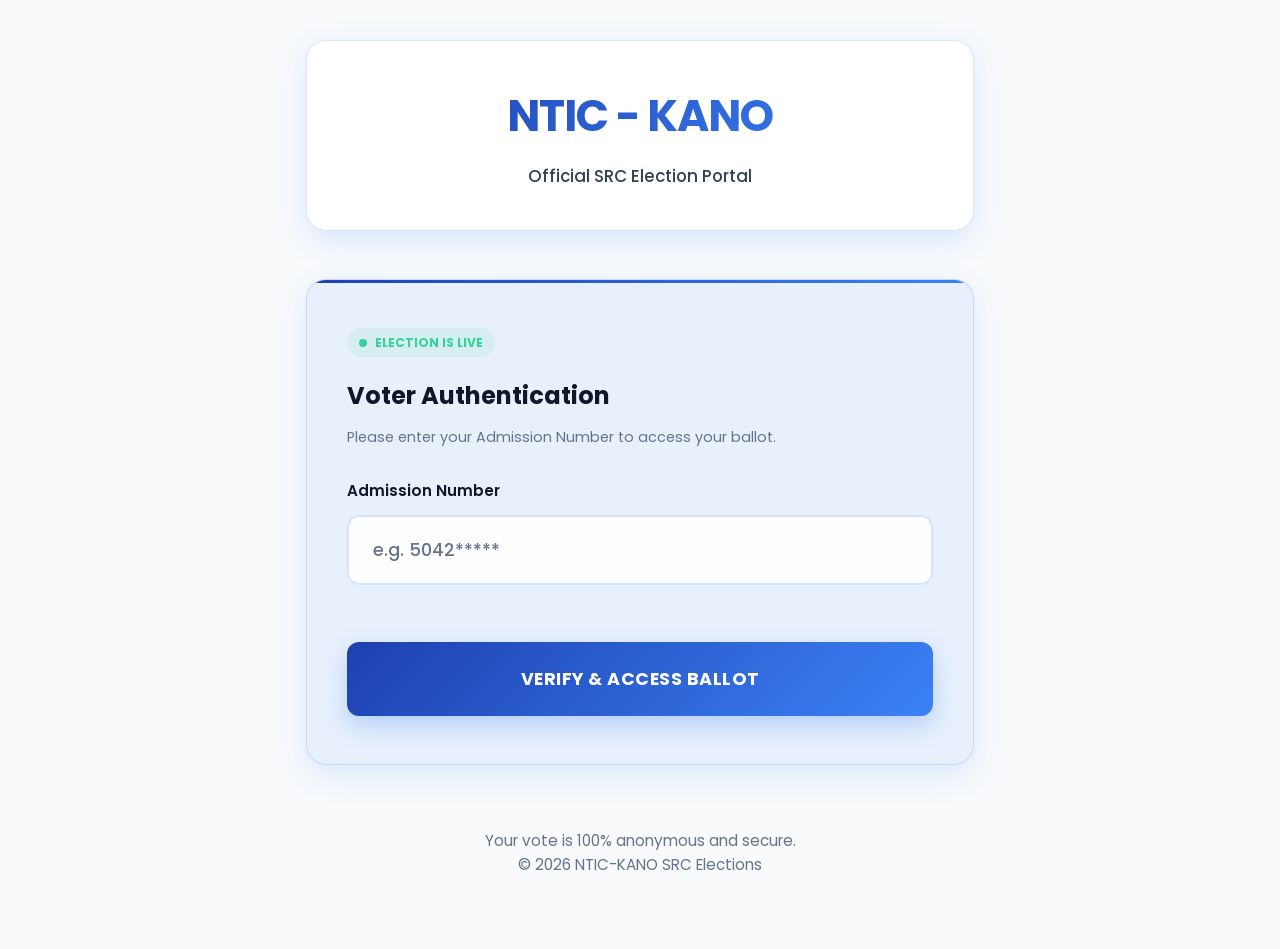
<file: index.html>
<!DOCTYPE html>
<html lang="en">
<head>
    <meta charset="UTF-8">
    <title>Login - NTIC Voting</title>
    <link rel="stylesheet" href="style.css">
    <style>
        .live-badge {
            display: inline-flex; align-items: center; gap: 8px;
            background: rgba(52, 211, 153, 0.1); color: #34d399;
            padding: 5px 12px; border-radius: 20px; font-size: 0.75rem;
            font-weight: 700; margin-bottom: 20px; text-transform: uppercase;
        }
        .pulse {
            width: 8px; height: 8px; background: #34d399; border-radius: 50%;
            box-shadow: 0 0 0 0 rgba(52, 211, 153, 0.7); animation: pulse-green 2s infinite;
        }
        @keyframes pulse-green {
            0% { transform: scale(0.95); box-shadow: 0 0 0 0 rgba(52, 211, 153, 0.7); }
            70% { transform: scale(1); box-shadow: 0 0 0 10px rgba(52, 211, 153, 0); }
            100% { transform: scale(0.95); box-shadow: 0 0 0 0 rgba(52, 211, 153, 0); }
        }
        .input-group { text-align: left; margin-top: 20px; }
        .error-msg { color: #fb7185; font-size: 0.85rem; margin-top: 8px; min-height: 1.2em; font-weight: 500; }
        
        input[type=number]::-webkit-inner-spin-button, 
        input[type=number]::-webkit-outer-spin-button { 
            -webkit-appearance: none; margin: 0; 
        }
    </style>
</head>
<body>
<div class="container">
    <header>
        <h1>NTIC - KANO</h1>
        <p>Official SRC Election Portal</p>
    </header>

    <div class="card">
        <div class="live-badge">
            <div class="pulse"></div>
            Election is Live
        </div>
        
        <h2 style="margin-bottom: 10px;">Voter Authentication</h2>
        <p style="color: var(--text-muted); font-size: 0.9rem; margin-bottom: 30px;">
            Please enter your Admission Number to access your ballot.
        </p>

        <div class="input-group">
            <label for="studentId">Admission Number</label>
            <input type="text" id="studentId" 
                   placeholder="e.g. 5042*****" 
                   inputmode="numeric" 
                   pattern="[0-9]*"
                   autocomplete="off">
            <p id="error" class="error-msg"></p>
        </div>

        <button id="loginBtn" onclick="startVoting()">Verify & Access Ballot</button>
    </div>

    <footer>
        <p>Your vote is 100% anonymous and secure.</p>
        <p>© 2026 NTIC-KANO SRC Elections</p>
    </footer>
</div>

<script>
const SCRIPT_URL = "https://script.google.com/macros/s/AKfycbxNxFMBm7hTPdO9BTmnx0QUB9BTneG9lnBcB6VundIrC0-zDINYnukwjw6XiV4eNmfT/exec";

async function startVoting() {
    const idInput = document.getElementById("studentId");
    const errorDiv = document.getElementById("error");
    const btn = document.getElementById("loginBtn");
    const id = idInput.value.trim();

    errorDiv.innerText = "";
    idInput.style.borderColor = "rgba(255, 255, 255, 0.1)";

    if (!id) {
        errorDiv.innerText = "⚠ Admission Number is required.";
        idInput.style.borderColor = "#fb7185";
        return;
    }

    if (isNaN(id)) {
        errorDiv.innerText = "⚠ Please enter a valid numerical ID.";
        idInput.style.borderColor = "#fb7185";
        return;
    }

    btn.innerText = "Verifying ID...";
    btn.disabled = true;

    try {
        const response = await fetch(`${SCRIPT_URL}?id=${encodeURIComponent(id)}`);
        const result = await response.json();

        if (result.valid) {
            localStorage.setItem("currentVoter", id);
            window.location.href = "vote.html";
        } else {
            errorDiv.innerText = "❌ " + (result.message || "Access Denied.");
            idInput.style.borderColor = "#fb7185";
            btn.disabled = false;
            btn.innerText = "Verify & Access Ballot";
        }
    } catch (e) {
        errorDiv.innerText = "⚠ Connection error. Check your network and try again.";
        btn.disabled = false;
        btn.innerText = "Verify & Access Ballot";
    }
}

document.getElementById("studentId").addEventListener("keypress", (e) => {
    if (e.key === "Enter") startVoting();
});
</script>
</body>
</html>
</file>
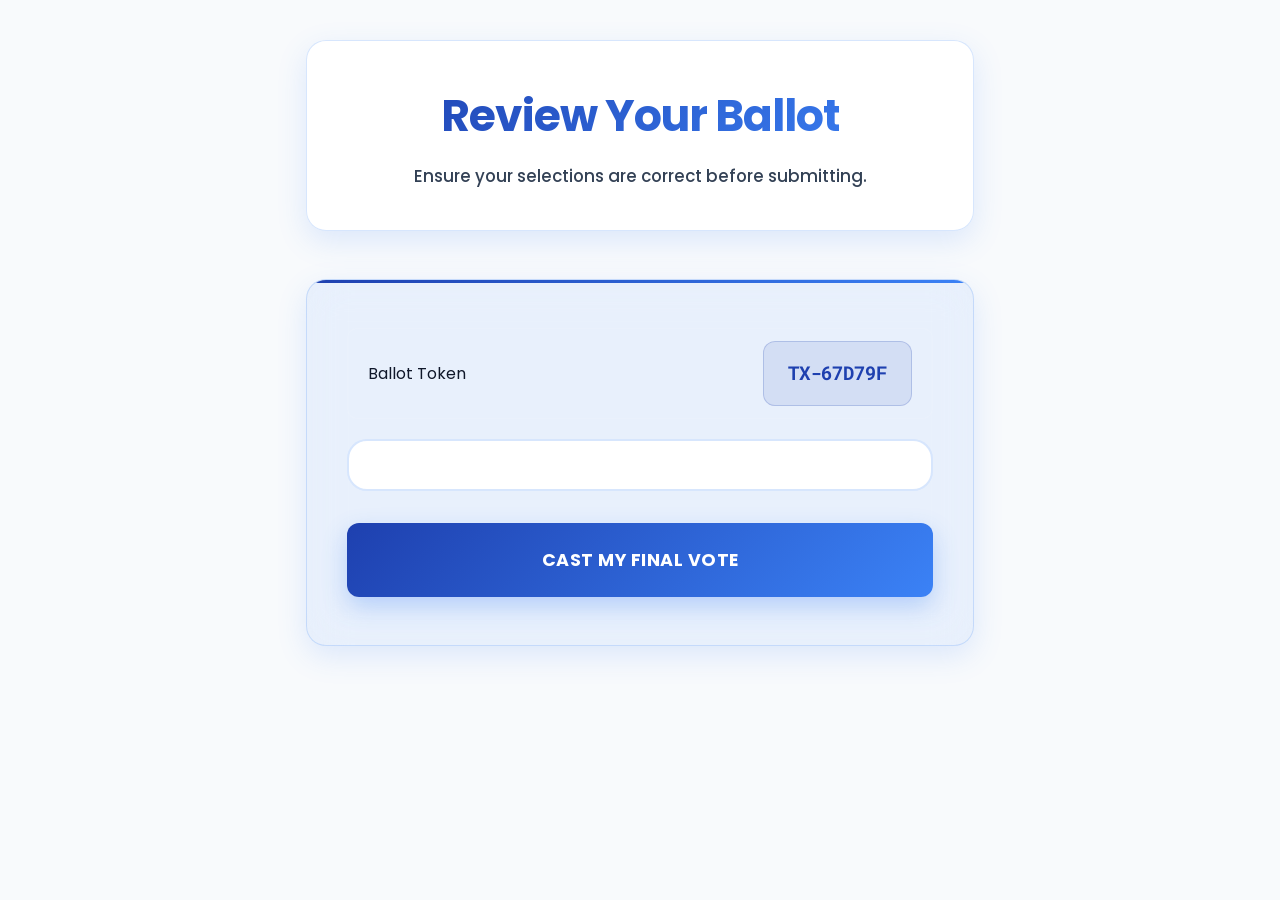
<file: confirm.html>
<!DOCTYPE html>
<html lang="en">
<head>
    <meta charset="UTF-8">
    <title>Review Your Ballot - NTIC</title>
    <link rel="stylesheet" href="style.css">
</head>
<body>
<div class="container">
    <header>
        <h1>Review Your Ballot</h1>
        <p>Ensure your selections are correct before submitting.</p>
    </header>

    <div class="card">
        <div style="display: flex; justify-content: space-between; align-items: center; background: rgba(255, 255, 255, 0.03); padding: 12px 20px; border-radius: 10px; margin-bottom: 20px; border: 1px solid rgba(255, 255, 255, 0.05);">
            <span>Ballot Token</span>
            <span style="font-family: monospace; color: var(--primary); font-weight: bold;" id="ballotToken"></span>
        </div>

        <div id="receiptList" style="background: rgba(15, 23, 42, 0.4); border: 1px solid rgba(255, 255, 255, 0.1); border-radius: 16px; overflow: hidden; margin-bottom: 20px;">
            </div>

        <button id="submitBtn" onclick="submitVote()">Cast My Final Vote</button>
    </div>
</div>

<script>
const SCRIPT_URL = "https://script.google.com/macros/s/AKfycbxNxFMBm7hTPdO9BTmnx0QUB9BTneG9lnBcB6VundIrC0-zDINYnukwjw6XiV4eNmfT/exec";
const selections = JSON.parse(localStorage.getItem("selections") || "{}");

function renderReceipt() {
    let html = "";
    for (const pos in selections) {
        html += `
        <div style="display: flex; justify-content: space-between; align-items: center; padding: 16px 20px; border-bottom: 1px solid rgba(255, 255, 255, 0.05);">
            <div style="text-align: left;">
                <span style="font-size: 0.75rem; text-transform: uppercase; color: var(--text-muted);">${pos}</span>
                <div style="font-weight: 600; color: white; margin-top: 4px;">${selections[pos]}</div>
            </div>
            <button onclick="goToEdit('${pos}')" style="width: auto; padding: 8px 16px; font-size: 0.75rem; background: var(--primary); color: #000; border: none; border-radius: 8px; font-weight: bold; cursor: pointer;">
                Change
            </button>
        </div>`;
    }
    document.getElementById("receiptList").innerHTML = html;
}

function goToEdit(posName) {
    localStorage.setItem("jumpToPosition", posName);
    localStorage.setItem("singleEditMode", "true"); 
    window.location.href = "vote.html";
}

async function submitVote() {
    const btn = document.getElementById("submitBtn");
    btn.innerText = "Encrypting & Submitting...";
    btn.disabled = true;

    try {
        await fetch(SCRIPT_URL, {
            method: "POST",
            mode: "no-cors",
            body: JSON.stringify({
                voter: localStorage.getItem("currentVoter") || "Anonymous",
                selections: selections
            })
        });

        localStorage.removeItem("selections");
        window.location.href = "thankyou.html";
    } catch (e) {
        alert("Submission failed. Check connection.");
        btn.disabled = false;
        btn.innerText = "Cast My Final Vote";
    }
}

document.getElementById("ballotToken").innerText = "TX-" + Math.random().toString(36).substr(2, 6).toUpperCase();
renderReceipt();
</script>
</body>
</html>
</file>
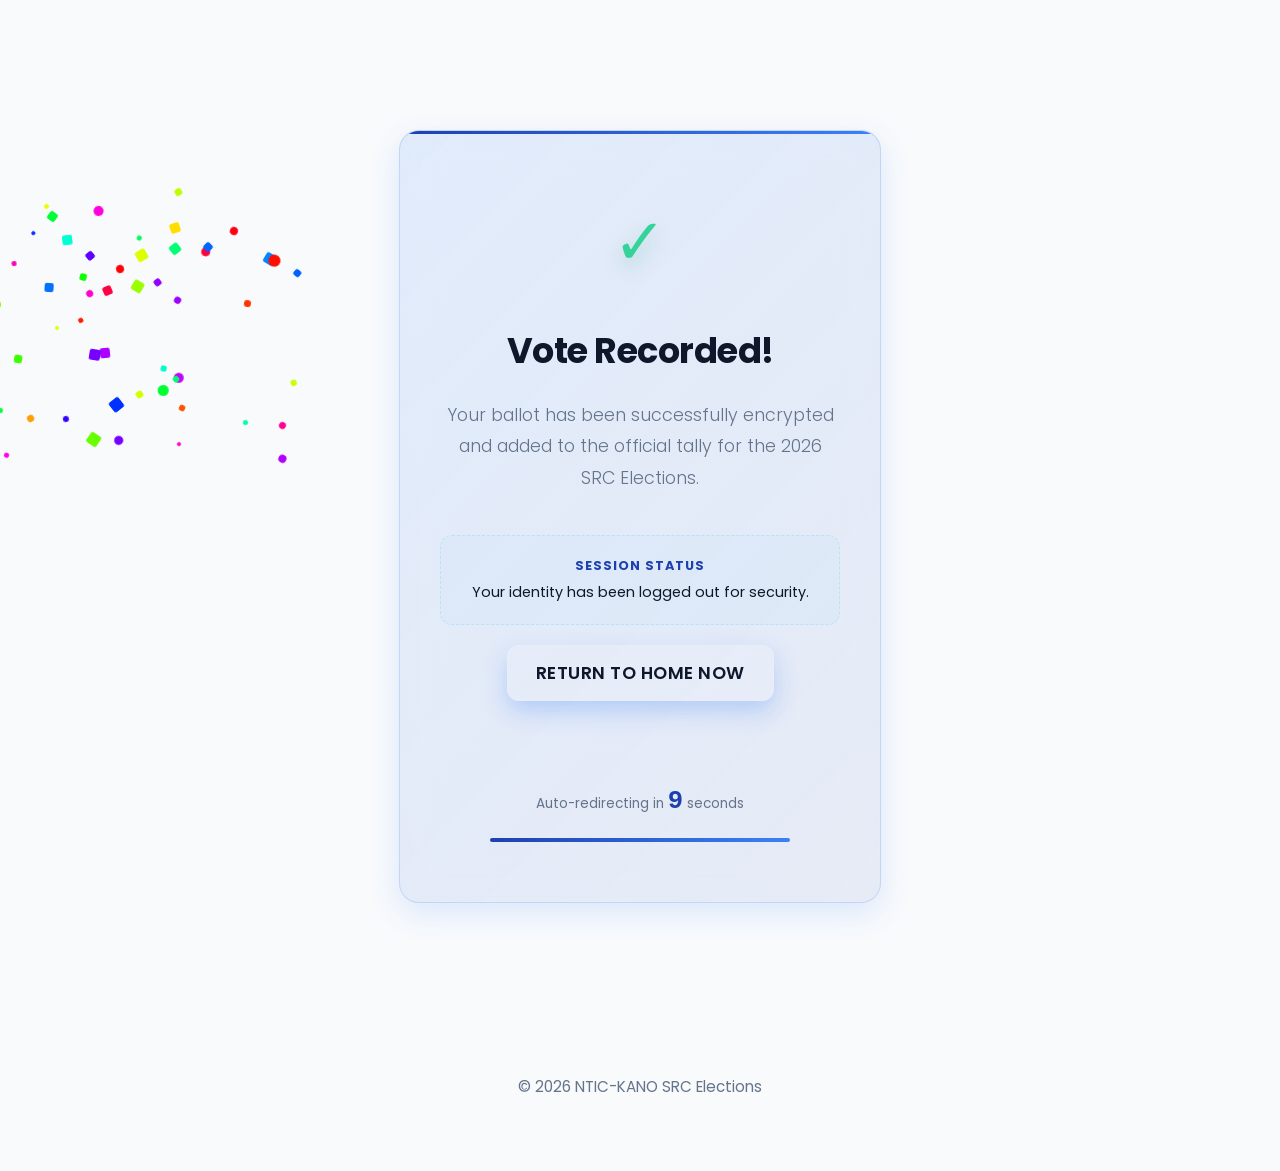
<file: thankyou.html>
<!DOCTYPE html>
<html lang="en">
<head>
    <meta charset="UTF-8">
    <title>Thank You - NTIC</title>
    <link rel="stylesheet" href="style.css">
    <style>
        .thank-you-card {
            padding: 60px 40px;
            text-align: center;
            margin-top: 10vh;
        }

        .success-icon {
            font-size: 4rem;
            color: #34d399;
            margin-bottom: 30px;
            display: block;
            animation: pop 0.6s cubic-bezier(0.175, 0.885, 0.32, 1.275);
        }

        @keyframes pop {
            0% { transform: scale(0); opacity: 0; }
            100% { transform: scale(1); opacity: 1; }
        }

        h1 {
            font-weight: 700;
            font-size: 2.2rem;
            margin-bottom: 20px;
            letter-spacing: -0.5px;
        }

        .sub-text {
            font-weight: 300;
            font-size: 1.1rem;
            line-height: 1.8;
            color: var(--text-muted);
            max-width: 400px;
            margin: 0 auto 40px;
        }

        .countdown-container {
            margin-top: 50px;
            padding-top: 30px;
            border-top: 1px solid rgba(255,255,255,0.05);
        }

        #seconds {
            font-family: 'Courier New', Courier, monospace;
            font-weight: bold;
            color: var(--primary);
        }

        .timer-bar {
            width: 100%;
            max-width: 300px;
            height: 4px;
            background: rgba(255,255,255,0.05);
            margin: 15px auto 0;
            border-radius: 10px;
            overflow: hidden;
        }

        .home-btn {
            display: inline-block;
            width: auto;
            min-width: 200px;
            background: rgba(255,255,255,0.05);
            border: 1px solid rgba(255,255,255,0.1);
            color: var(--text-main);
            margin-top: 20px;
            padding: 14px 28px;
            text-decoration: none;
            border-radius: 12px;
            font-weight: 600;
            transition: all 0.2s;
        }

        .home-btn:hover {
            background: var(--primary);
            color: #020617;
            transform: translateY(-2px);
        }
    </style>
</head>
<body>
<div class="container">
    <div class="card thank-you-card">
        <span class="success-icon">✓</span>
        
        <h1>Vote Recorded!</h1>
        
        <p class="sub-text">
            Your ballot has been successfully encrypted and added to the official tally for the 2026 SRC Elections.
        </p>

        <div style="background: rgba(56, 189, 248, 0.03); padding: 20px; border-radius: 12px; border: 1px dashed rgba(56, 189, 248, 0.2);">
            <p style="font-size: 0.8rem; color: var(--primary); text-transform: uppercase; font-weight: bold; letter-spacing: 1px;">Session Status</p>
            <p style="font-size: 0.9rem; margin-top: 5px;">Your identity has been logged out for security.</p>
        </div>

        <button class="home-btn" onclick="window.location.href='index.html'">Return to Home Now</button>

        <div class="countdown-container">
            <p style="font-size: 0.85rem; color: var(--text-muted);">
                Auto-redirecting in <span id="seconds">10</span> seconds
            </p>
            <div class="timer-bar">
                <div class="timer-fill" style="animation-duration: 10s;"></div>
            </div>
        </div>
    </div>

    <footer style="margin-top: 60px;">© 2026 NTIC-KANO SRC Elections</footer>
</div>

<script>
    // Timer Logic
    let timeLeft = 10;
    const timerElement = document.getElementById('seconds');
    const countdown = setInterval(() => {
        timeLeft--;
        timerElement.innerText = timeLeft;
        if (timeLeft <= 0) {
            clearInterval(countdown);
            window.location.href = 'index.html';
        }
    }, 1000);

    // Celebration Confetti Logic
    function launchConfetti() {
        for(let i=0; i<80; i++) {
            let div = document.createElement('div');
            div.style.position = 'fixed';
            div.style.width = Math.random() * 8 + 4 + 'px';
            div.style.height = div.style.width;
            div.style.background = 'hsl(' + Math.random() * 360 + ', 100%, 50%)';
            div.style.top = '-20px';
            div.style.left = Math.random() * 100 + '%';
            div.style.borderRadius = Math.random() > 0.5 ? '50%' : '2px';
            div.style.zIndex = '9999';
            div.style.pointerEvents = 'none';
            document.body.appendChild(div);

            let speed = Math.random() * 4 + 3;
            let sideWay = (Math.random() - 0.5) * 6;
            let rotation = Math.random() * 360;

            function fall() {
                let top = parseFloat(div.style.top);
                let left = parseFloat(div.style.left);
                if (top < window.innerHeight) {
                    div.style.top = (top + speed) + 'px';
                    div.style.left = (left + sideWay) + 'px';
                    div.style.transform = `rotate(${rotation}deg)`;
                    rotation += 5;
                    requestAnimationFrame(fall);
                } else {
                    div.remove();
                }
            }
            fall();
        }
    }

    // Launch confetti on load
    window.onload = launchConfetti;
</script>
</body>
</html>
</file>
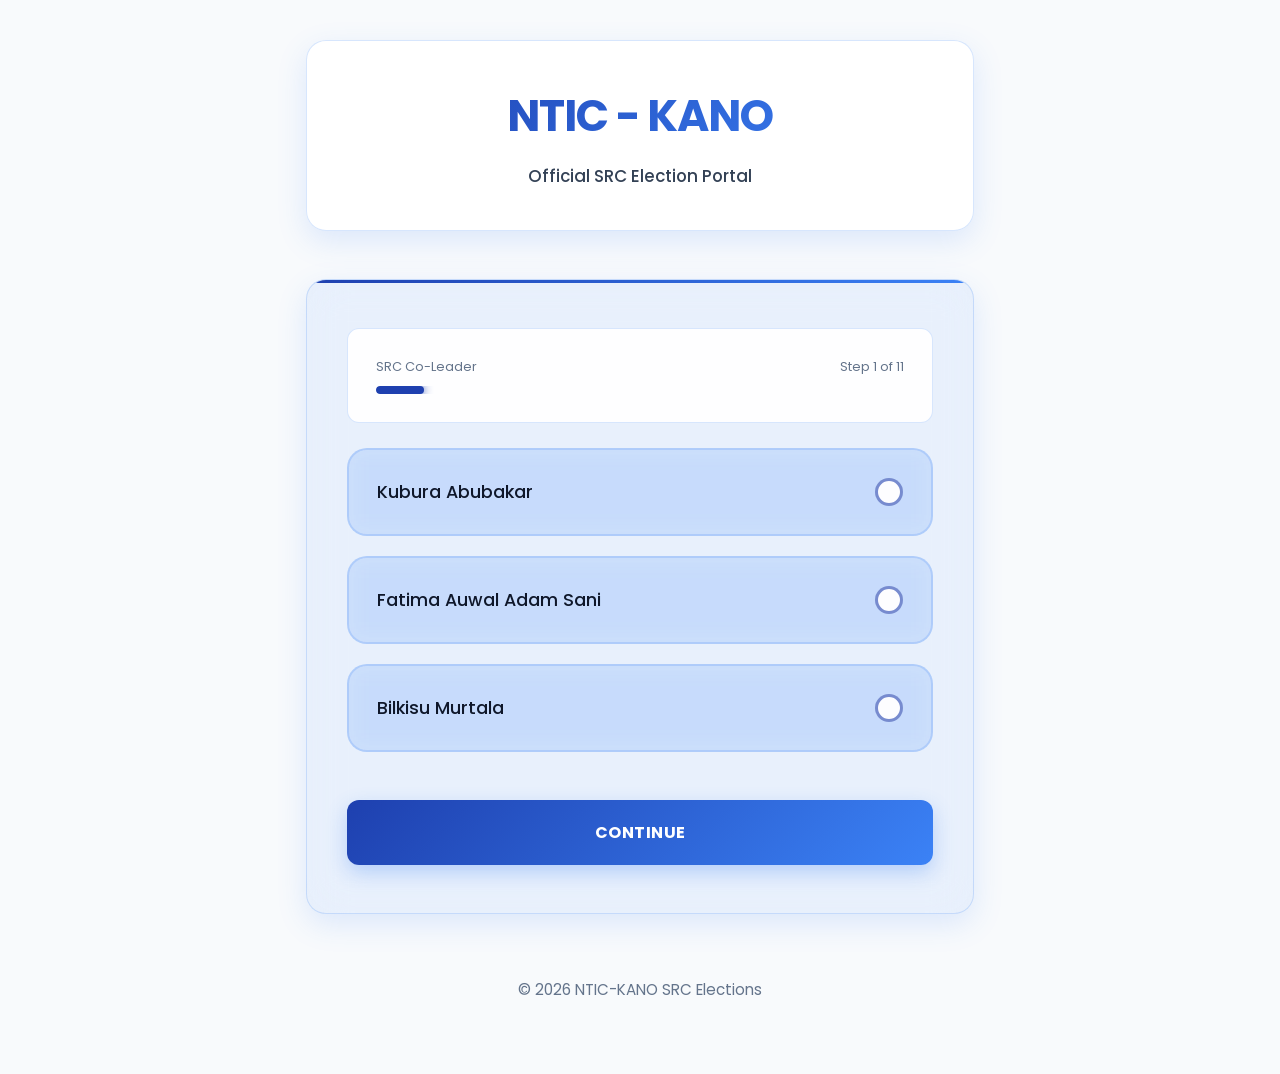
<file: vote.html>
<!DOCTYPE html>
<html lang="en">
<head>
    <meta charset="UTF-8">
    <title>Vote - NTIC Elections</title>
    <link rel="stylesheet" href="style.css">
    <style>
        .progress-box { margin-bottom: 25px; text-align: left; }
        .bar-bg { width: 100%; height: 8px; background: rgba(255,255,255,0.1); border-radius: 10px; margin-top: 8px; overflow: hidden; }
        .bar-fill { height: 100%; background: var(--primary); transition: width 0.4s ease; box-shadow: 0 0 10px var(--primary); }
        .nav-btns { display: flex; gap: 15px; margin-top: 30px; }
        .btn-secondary { background: rgba(255,255,255,0.05); color: white; border: 1px solid rgba(255,255,255,0.1); }
    </style>
</head>
<body>
<div class="container">
    <header>
        <h1>NTIC - KANO</h1>
        <p>Official SRC Election Portal</p>
    </header>

    <div class="card">
        <div class="progress-box">
            <div style="display: flex; justify-content: space-between; font-size: 0.8rem; color: var(--text-muted);">
                <span id="display-pos">Position</span>
                <span id="display-step">Step 1 of 11</span>
            </div>
            <div class="bar-bg"><div class="bar-fill" id="progressBar" style="width: 0%;"></div></div>
        </div>

        <div id="optionsList"></div>

        <div class="nav-btns">
            <button id="prevBtn" class="btn-secondary" onclick="move(-1)">Previous</button>
            <button id="nextBtn" onclick="move(1)">Continue</button>
        </div>
    </div>

    <footer>© 2026 NTIC-KANO SRC Elections</footer>
</div>

<script>
const positions = {
    "SRC Co-Leader": ["Kubura Abubakar", "Fatima Auwal Adam Sani", "Bilkisu Murtala"],
    "SRC Assist. Co-Leader": ["Rihanna Ahmad Abdulwahab", "Zainab Ismail Mai-Adamu", "Cindy Fechi Ohuruzo"],
    "Well-being Ambassador": ["Mufidah Nababa", "Ameerah Morenike Ibrahim", "Fatima Mai Hamza"],
    "SRC Secretary": ["Bilkisu Dauda Suleiman", "Fatima Mamman Farafara", "Fatima Tsofo", "Amatullah Lawal", "Halima Abdulqadir"],
    "Event Organizer": ["Yesmin Sadiq Bello", "Aisha Musta Ahmad", "Silakasi Nama Joshua", "Safiya Bello Maiwada"],
    "Sports Captain": ["Favour Enewo Jimoh"],
    "Library Assistant": ["Zainab Mustapha", "Naila Sani", "Khadija Girgir", "Aisha Aliyu Musa"],
    "Hostel Coordinator": ["Asma'u Bala Getso", "Amina Uzairu", "Ummu Salma Kabir Lawal"],
    "Dining Hall Coordinator": ["Aisha Zakka", "Zulaihat Aminu"],
    "School Ameerah": ["Aisha Bilyameen Gebe", "Amatur-Rahman Abdulqadir"],
    "School Sister": ["Favour Ocheido"]
};

const keys = Object.keys(positions);
let step = 0;
let selections = JSON.parse(localStorage.getItem("selections") || "{}");

// Handle Jump from Confirm Page
if (localStorage.getItem("jumpToPosition")) {
    step = keys.indexOf(localStorage.getItem("jumpToPosition"));
}

function render() {
    const currentKey = keys[step];
    const isSingleEdit = localStorage.getItem("singleEditMode") === "true";

    document.getElementById("display-pos").innerText = currentKey;
    document.getElementById("display-step").innerText = `Step ${step + 1} of ${keys.length}`;
    document.getElementById("progressBar").style.width = ((step + 1) / keys.length * 100) + "%";
    
    let html = "";
    positions[currentKey].forEach(name => {
        const checked = (selections[currentKey] === name) ? "checked" : "";
        html += `
        <label class="option">
            <span style="font-size: 1.1rem; font-weight: 500;">${name}</span>
            <input type="radio" name="c" value="${name}" ${checked} onchange="save('${currentKey}', '${name}')">
        </label>`;
    });
    
    document.getElementById("optionsList").innerHTML = html;
    
    // UI Logic for buttons
    document.getElementById("prevBtn").style.display = (step === 0 || isSingleEdit) ? "none" : "block";
    document.getElementById("nextBtn").innerText = isSingleEdit ? "Save & Return" : (step === keys.length - 1 ? "Review Ballot" : "Continue");
}

function save(key, val) {
    selections[key] = val;
    localStorage.setItem("selections", JSON.stringify(selections));
}

function move(dir) {
    if (dir === 1 && !selections[keys[step]]) {
        alert("Please select a candidate before proceeding.");
        return;
    }

    if (localStorage.getItem("singleEditMode") === "true" && dir === 1) {
        localStorage.removeItem("singleEditMode");
        localStorage.removeItem("jumpToPosition");
        window.location.href = "confirm.html";
        return;
    }

    step += dir;
    if (step >= keys.length) window.location.href = "confirm.html";
    else render();
}

render();
</script>
</body>
</html>
</file>
<file: style.css>
@import url('https://fonts.googleapis.com/css2?family=Poppins:wght@300;400;500;600;700&family=Roboto:wght@400;500;700&family=Roboto+Mono:wght@500&display=swap');

:root {
  /* Royal Blue Theme - PERFECTED */
  --primary: #1E40AF;
  --primary-light: #3B82F6;
  --primary-gradient: linear-gradient(135deg, #1E40AF 0%, #3B82F6 100%);
  --success: #059669;
  --gold: #F59E0B;
  --bg-primary: #F8FAFC;
  --bg-card: rgba(255, 255, 255, 0.95);
  --bg-vote-card: rgba(59, 130, 246, 0.12);
  --bg-login-card: rgba(59, 130, 246, 0.08);
  --bg-confirm-card: rgba(59, 130, 246, 0.06);
  --text-primary: #0F172A;
  --text-secondary: #334155;
  --text-muted: #64748B;
  --border: rgba(59, 130, 246, 0.2);
  --border-hover: #1E40AF;
  --shadow-blue: 0 10px 30px rgba(59, 130, 246, 0.15);
  --radius: 20px;
  --radius-sm: 12px;
}

/* Reset & Base */
* { margin: 0; padding: 0; box-sizing: border-box; }
body {
  font-family: 'Poppins', 'Roboto', -apple-system, sans-serif;
  background: var(--bg-primary);
  color: var(--text-primary);
  line-height: 1.6;
  -webkit-font-smoothing: antialiased;
  font-weight: 400;
}

/* Layout */
.container {
  max-width: 700px;
  margin: 0 auto;
  padding: 2.5rem 1rem;
  min-height: 100vh;
  display: flex;
  flex-direction: column;
}

/* Header */
header {
  text-align: center;
  margin-bottom: 3rem;
  padding: 2.5rem 2rem;
  background: var(--bg-card);
  border: 1px solid var(--border);
  border-radius: var(--radius);
  box-shadow: var(--shadow-blue);
}

header h1 {
  font-size: clamp(2rem, 5vw, 2.75rem);
  font-weight: 700;
  background: var(--primary-gradient);
  -webkit-background-clip: text;
  -webkit-text-fill-color: transparent;
  background-clip: text;
  margin-bottom: 0.75rem;
  letter-spacing: -0.025em;
}

header p {
  color: var(--text-secondary);
  font-size: 1.05rem;
  font-weight: 500;
}

/* Main Cards - ALL BLUE THEMED */
.card, .thank-you-card {
  background: var(--bg-login-card);
  backdrop-filter: blur(20px);
  border: 1px solid var(--border);
  border-radius: var(--radius);
  padding: 3rem 2.5rem;
  box-shadow: var(--shadow-blue);
  position: relative;
  overflow: hidden;
  color: var(--text-primary);
}

.card::before {
  content: '';
  position: absolute;
  top: 0;
  left: 0;
  right: 0;
  height: 3px;
  background: var(--primary-gradient);
}

.card:hover {
  transform: translateY(-4px);
  box-shadow: 0 25px 50px rgba(59, 130, 246, 0.25);
}

/* Form Elements */
.input-group {
  text-align: left;
  margin-bottom: 2rem;
}

.input-group label {
  display: block;
  font-size: 0.95rem;
  font-weight: 600;
  color: var(--text-primary);
  margin-bottom: 0.75rem;
}

input[type="text"], input[type="password"], input[type="number"] {
  width: 100%;
  padding: 1.25rem 1.5rem;
  background: rgba(255, 255, 255, 0.92);
  border: 2px solid var(--border);
  border-radius: var(--radius-sm);
  font-size: 1.1rem;
  font-weight: 500;
  color: var(--text-primary);
  transition: all 0.3s cubic-bezier(0.4, 0, 0.2, 1);
  font-family: inherit;
}

input::placeholder {
  color: var(--text-muted);
  opacity: 1;
}

input:focus {
  outline: none;
  border-color: var(--primary);
  background: #FFFFFF;
  box-shadow: 0 0 0 4px rgba(30, 64, 175, 0.15);
}

.error-msg {
  color: #DC2626;
  font-size: 0.9rem;
  margin-top: 0.75rem;
  font-weight: 500;
  min-height: 1.25em;
}

/* BLUE VOTING CARDS */
.option {
  display: flex;
  align-items: center;
  justify-content: space-between;
  padding: 1.75rem 1.75rem;
  margin: 1.25rem 0;
  background: var(--bg-vote-card);
  border: 2px solid var(--border);
  border-radius: var(--radius);
  cursor: pointer;
  transition: all 0.3s cubic-bezier(0.4, 0, 0.2, 1);
  backdrop-filter: blur(12px);
}

.option:hover {
  background: rgba(59, 130, 246, 0.22);
  border-color: var(--primary);
  transform: translateY(-3px);
  box-shadow: var(--shadow-blue);
}

.option span {
  font-size: 1.15rem;
  font-weight: 600;
  color: var(--text-primary);
}

input[type="radio"] {
  appearance: none;
  width: 28px;
  height: 28px;
  border: 3px solid rgba(30, 64, 175, 0.6);
  border-radius: 50%;
  background: rgba(255, 255, 255, 0.95);
  cursor: pointer;
  position: relative;
  transition: all 0.2s;
  flex-shrink: 0;
}

input[type="radio"]:checked {
  border-color: var(--primary);
  background: var(--primary-gradient);
  box-shadow: 0 0 0 4px rgba(30, 64, 175, 0.25);
}

input[type="radio"]:checked::after {
  content: '✔';
  position: absolute;
  top: 50%;
  left: 50%;
  transform: translate(-50%, -50%);
  color: white;
  font-size: 12px;
  font-weight: bold;
}

/* Buttons */
button, #submitBtn {
  width: 100%;
  background: var(--primary-gradient);
  color: white;
  border: none;
  padding: 1.5rem;
  border-radius: var(--radius-sm);
  font-weight: 700;
  font-size: 1.1rem;
  cursor: pointer;
  box-shadow: 0 10px 25px rgba(59, 130, 246, 0.3);
  transition: all 0.3s cubic-bezier(0.4, 0, 0.2, 1);
  font-family: inherit;
  text-transform: uppercase;
  letter-spacing: 0.5px;
}

button:hover, #submitBtn:hover {
  transform: translateY(-3px);
  box-shadow: 0 20px 40px rgba(59, 130, 246, 0.4);
}

button:disabled {
  background: #94A3B8;
  cursor: not-allowed;
  transform: none;
  box-shadow: none;
}

.btn-secondary {
  background: var(--bg-card);
  color: var(--text-primary);
  border: 2px solid var(--border);
  box-shadow: none;
}

.btn-secondary:hover {
  border-color: var(--primary);
  background: rgba(59, 130, 246, 0.12);
  color: var(--text-primary);
}

/* Progress Bar */
.progress-box {
  margin-bottom: 2.5rem;
  text-align: left;
  background: var(--bg-card);
  padding: 1.75rem;
  border-radius: var(--radius-sm);
  border: 1px solid var(--border);
}

.progress-header {
  display: flex;
  justify-content: space-between;
  font-size: 0.95rem;
  font-weight: 600;
  color: var(--text-primary);
  margin-bottom: 1rem;
}

.bar-bg {
  height: 12px;
  background: rgba(226, 232, 240, 0.8);
  border-radius: var(--radius-sm);
  overflow: hidden;
}

.bar-fill {
  height: 100%;
  background: var(--primary-gradient);
  border-radius: var(--radius-sm);
  transition: width 0.8s cubic-bezier(0.4, 0, 0.2, 1);
  box-shadow: 0 0 20px rgba(59, 130, 246, 0.4);
}

.nav-btns {
  display: flex;
  gap: 1rem;
  margin-top: 2.5rem;
}

/* CONFIRMATION PAGE - PERFECT READABILITY */
#receiptList {
  background: var(--bg-confirm-card);
  border: 1px solid var(--border);
  border-radius: var(--radius);
  margin-bottom: 2rem;
  color: var(--text-primary);
  backdrop-filter: blur(10px);
  padding: 1rem;
}

#receiptList > div {
  display: flex;
  justify-content: space-between;
  align-items: center;
  padding: 1.75rem 2rem;
  border-bottom: 1px solid rgba(59, 130, 246, 0.3);
  background: rgba(255, 255, 255, 0.92);
  margin-bottom: 0.75rem;
  border-radius: var(--radius-sm);
  color: var(--text-primary);
  font-weight: 500;
}

#receiptList > div > div {
  color: var(--text-primary);
  font-size: 1rem;
  text-align: left;
}

#receiptList > div > div > div {
  color: var(--primary);
  font-weight: 700;
  font-size: 1.15rem;
  margin-top: 0.25rem;
}

#ballotToken {
  color: var(--primary);
  font-weight: 700;
  font-family: 'Roboto Mono', monospace;
  background: rgba(59, 130, 246, 0.15);
  padding: 0.75rem 1.5rem;
  border-radius: var(--radius-sm);
  font-size: 1.2rem;
  display: inline-block;
}

/* Admin Dashboard - FULL BLUE */
.admin-grid { 
  display: grid; 
  gap: 1.5rem; 
}

.accordion-item {
  background: var(--bg-login-card);
  border: 1px solid var(--border);
  border-radius: var(--radius);
  overflow: hidden;
  box-shadow: var(--shadow-blue);
  color: var(--text-primary);
}

.accordion-header {
  padding: 1.75rem 2rem;
  background: var(--primary-gradient);
  color: white;
  cursor: pointer;
  font-weight: 600;
  display: flex;
  justify-content: space-between;
  align-items: center;
  transition: all 0.3s ease;
}

.accordion-header:hover {
  background: var(--primary);
}

.accordion-content {
  display: none;
  padding: 2.25rem;
  background: var(--bg-card);
  color: var(--text-primary);
}

.winner-badge {
  background: linear-gradient(135deg, #F59E0B, #FBBF24);
  color: #92400E;
  padding: 0.5rem 1rem;
  border-radius: 25px;
  font-weight: 700;
  font-size: 0.85rem;
  box-shadow: 0 4px 12px rgba(245, 158, 11, 0.3);
}

.legend-list {
  list-style: none;
  padding: 0;
}

.legend-item {
  display: flex;
  align-items: center;
  justify-content: space-between;
  padding: 1rem 0;
  border-bottom: 1px solid var(--border);
  color: var(--text-primary);
}

.color-dot {
  width: 14px;
  height: 14px;
  border-radius: 50%;
  margin-right: 1rem;
  flex-shrink: 0;
}

.csv-btn, .full-report-btn, .reset-btn {
  padding: 1rem 1.75rem;
  border-radius: var(--radius-sm);
  font-weight: 600;
  font-size: 0.95rem;
  cursor: pointer;
  transition: all 0.3s ease;
  border: none;
  margin-top: 1rem;
}

.full-report-btn {
  background: var(--primary-gradient);
  color: white;
  width: 100%;
  padding: 1.5rem;
  font-size: 1.1rem;
  box-shadow: var(--shadow-blue);
}

.reset-btn {
  background: linear-gradient(135deg, #DC2626, #B91C1C);
  color: white;
  width: 100%;
  padding: 1.5rem;
  font-size: 1.1rem;
}

/* Thank You Page */
.thank-you-card {
  background: linear-gradient(135deg, 
    rgba(59, 130, 246, 0.12), 
    rgba(30, 64, 175, 0.08));
  border: 1px solid var(--border);
  text-align: center;
  padding: 4.5rem 3rem;
  margin: 3rem auto;
  max-width: 500px;
}

.success-icon {
  font-size: 5.5rem;
  color: var(--success);
  margin-bottom: 2.5rem;
  text-shadow: 0 8px 20px rgba(5, 150, 105, 0.3);
  animation: popIn 0.7s ease-out;
}

@keyframes popIn {
  0% { transform: scale(0); opacity: 0; }
  50% { transform: scale(1.15); }
  100% { transform: scale(1); opacity: 1; }
}

.sub-text {
  color: var(--text-secondary);
  font-size: 1.25rem;
  line-height: 1.8;
  max-width: 36rem;
  margin: 0 auto 3.5rem;
}

#seconds {
  color: var(--primary);
  font-weight: 700;
  font-size: 1.6rem;
  font-family: 'Roboto Mono', monospace;
}

.timer-bar {
  width: 100%;
  max-width: 20rem;
  height: 8px;
  background: rgba(226, 232, 240, 0.7);
  margin: 1.5rem auto 0;
  border-radius: 9999px;
  overflow: hidden;
}

.timer-fill {
  height: 100%;
  background: var(--primary-gradient);
  animation: timerFill 10s linear infinite;
}

@keyframes timerFill {
  0% { width: 100%; }
  100% { width: 0%; }
}

.home-btn {
  background: var(--bg-card);
  color: var(--text-primary);
  border: 2px solid var(--border);
  padding: 1.5rem 3.5rem;
  border-radius: var(--radius-sm);
  font-weight: 700;
  text-decoration: none;
  display: inline-flex;
  align-items: center;
  margin-top: 2.5rem;
  transition: all 0.3s cubic-bezier(0.4, 0, 0.2, 1);
  font-size: 1.1rem;
}

.home-btn:hover {
  background: var(--primary-gradient);
  color: white;
  transform: translateY(-4px);
  box-shadow: var(--shadow-blue);
}

/* Utilities */
.live-badge {
  display: inline-flex;
  align-items: center;
  gap: 0.5rem;
  background: rgba(5, 150, 105, 0.12);
  color: var(--success);
  padding: 0.5rem 1.25rem;
  border-radius: 9999px;
  font-size: 0.8rem;
  font-weight: 700;
  margin-bottom: 1.5rem;
  text-transform: uppercase;
}

/* Responsive */
@media (max-width: 640px) {
  .container { padding: 2rem 1rem; }
  .card, .thank-you-card { padding: 2.5rem 2rem; margin: 0 0.5rem; }
  .nav-btns { flex-direction: column; gap: 1rem; }
  .option { padding: 1.5rem; }
}

/* Footer */
footer {
  margin-top: auto;
  padding: 4rem 0 2rem;
  color: var(--text-muted);
  font-size: 0.95rem;
  text-align: center;
}

/* Loading */
.loading {
  display: inline-block;
  width: 24px;
  height: 24px;
  border: 3px solid var(--border);
  border-radius: 50%;
  border-top-color: var(--primary);
  animation: spin 1s ease-in-out infinite;
}

@keyframes spin {
  to { transform: rotate(360deg); }
}


/* ADD THESE SPECIFIC FIXES TO YOUR EXISTING CSS */

/* ===== 1. CONFIRMATION PAGE - PERFECT TEXT READABILITY ===== */
#receiptList {
  background: #FFFFFF !important;  /* Pure white background */
  border: 2px solid var(--border) !important;
  border-radius: var(--radius) !important;
  margin-bottom: 2rem !important;
  padding: 1.5rem !important;
  color: var(--text-primary) !important;
}

#receiptList > div {
  background: #FAFAFA !important;  /* Light gray cards */
  border: 1px solid #E5E7EB !important;
  border-radius: 12px !important;
  padding: 1.75rem 2rem !important;
  margin-bottom: 1rem !important;
  display: flex !important;
  justify-content: space-between !important;
  align-items: center !important;
  color: var(--text-primary) !important;  /* DARK TEXT */
}

#receiptList > div > div {
  flex: 1 !important;
  color: var(--text-primary) !important;
}

#receiptList > div > div > span {
  font-size: 0.85rem !important;
  color: var(--text-secondary) !important;  /* Position name */
  text-transform: uppercase !important;
  font-weight: 500 !important;
  display: block !important;
  margin-bottom: 0.25rem !important;
}

#receiptList > div > div > div {
  font-size: 1.15rem !important;
  font-weight: 700 !important;
  color: var(--primary) !important;  /* Candidate name - BLUE */
}

#ballotToken {
  background: rgba(30, 64, 175, 0.1) !important;
  color: var(--primary) !important;
  font-family: 'Roboto Mono', monospace !important;
  font-weight: 700 !important;
  font-size: 1.2rem !important;
  padding: 1rem 1.5rem !important;
  border-radius: 12px !important;
  border: 1px solid rgba(30, 64, 175, 0.2) !important;
}

/* ===== 2. PREVIOUS BUTTON - VOTE PAGE - PROFESSIONAL STYLE ===== */
#prevBtn {
  background: #F8FAFC !important;
  color: var(--text-primary) !important;
  border: 2px solid var(--border) !important;
  flex: 1 !important;
  padding: 1.25rem !important;
  border-radius: var(--radius-sm) !important;
  font-weight: 600 !important;
  font-size: 1rem !important;
  cursor: pointer !important;
  transition: all 0.3s ease !important;
  text-transform: uppercase !important;
  letter-spacing: 0.5px !important;
}

#prevBtn:hover {
  background: rgba(59, 130, 246, 0.1) !important;
  border-color: var(--primary) !important;
  color: var(--primary) !important;
  transform: translateY(-2px) !important;
  box-shadow: 0 8px 20px rgba(59, 130, 246, 0.15) !important;
}

#prevBtn:active {
  transform: translateY(0) !important;
}

/* ===== 3. CONTINUE BUTTON - ENHANCED ===== */
#nextBtn {
  background: var(--primary-gradient) !important;
  color: white !important;
  flex: 1 !important;
  border: none !important;
  padding: 1.25rem !important;
  border-radius: var(--radius-sm) !important;
  font-weight: 700 !important;
  font-size: 1rem !important;
  box-shadow: 0 8px 20px rgba(59, 130, 246, 0.3) !important;
}

#nextBtn:hover {
  transform: translateY(-2px) !important;
  box-shadow: 0 12px 30px rgba(59, 130, 246, 0.4) !important;
}

/* ===== 4. NAV BUTTONS CONTAINER ===== */
.nav-btns {
  display: flex !important;
  gap: 1.5rem !important;
  margin-top: 3rem !important;
  align-items: stretch !important;
}

@media (max-width: 640px) {
  .nav-btns {
    flex-direction: column !important;
    gap: 1rem !important;
  }
}
</file>
